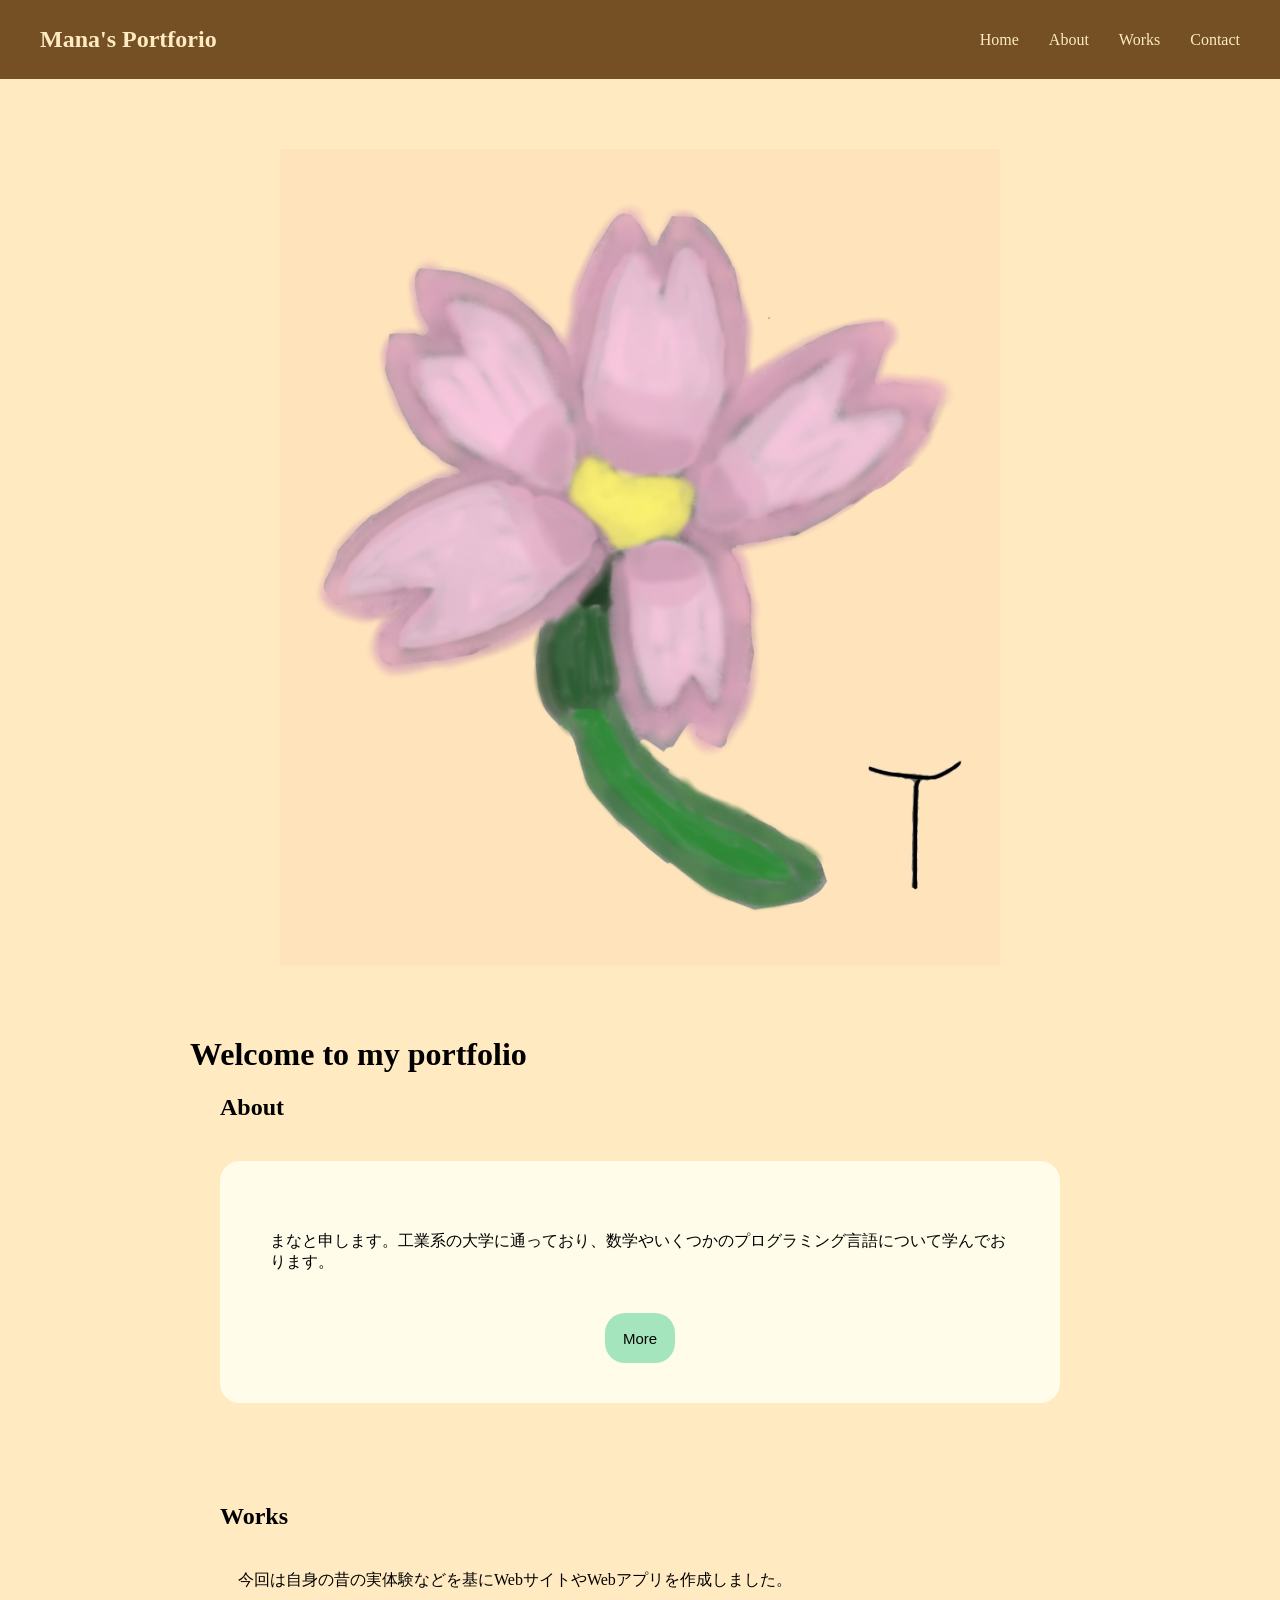
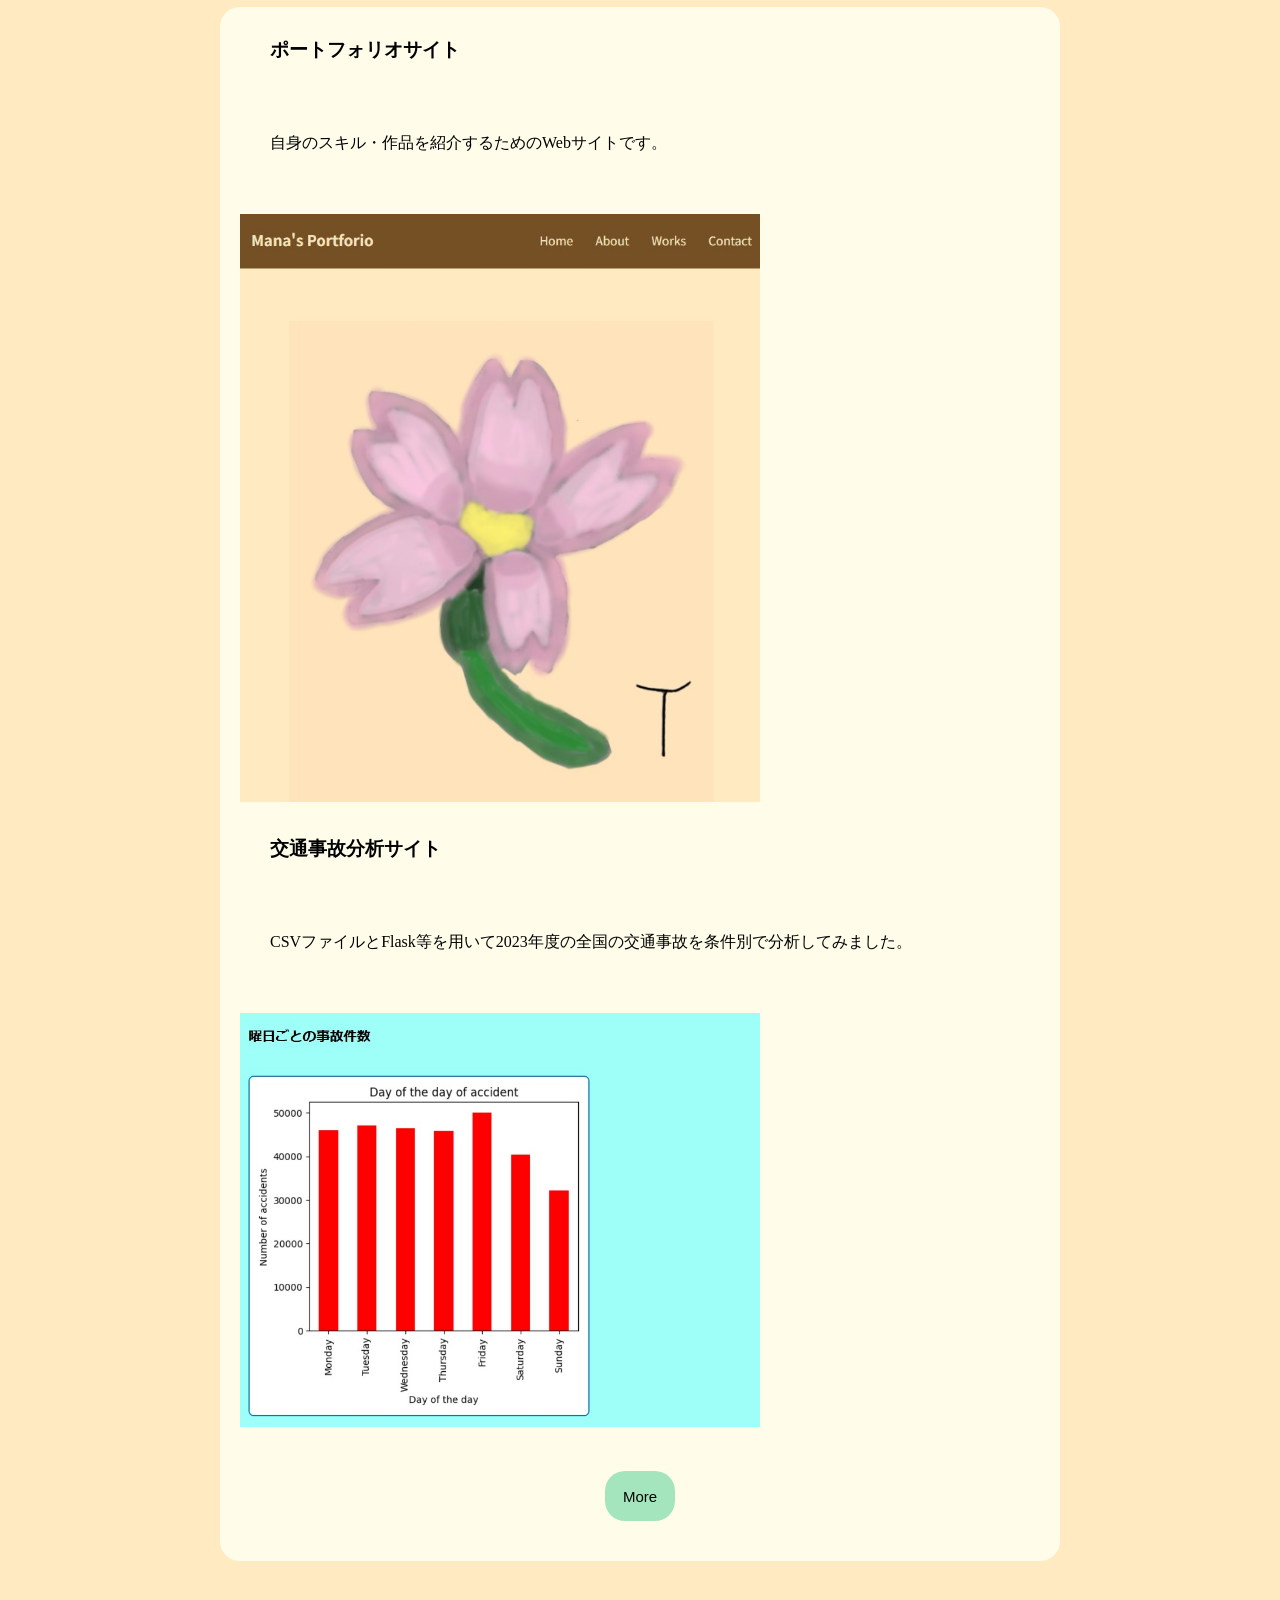
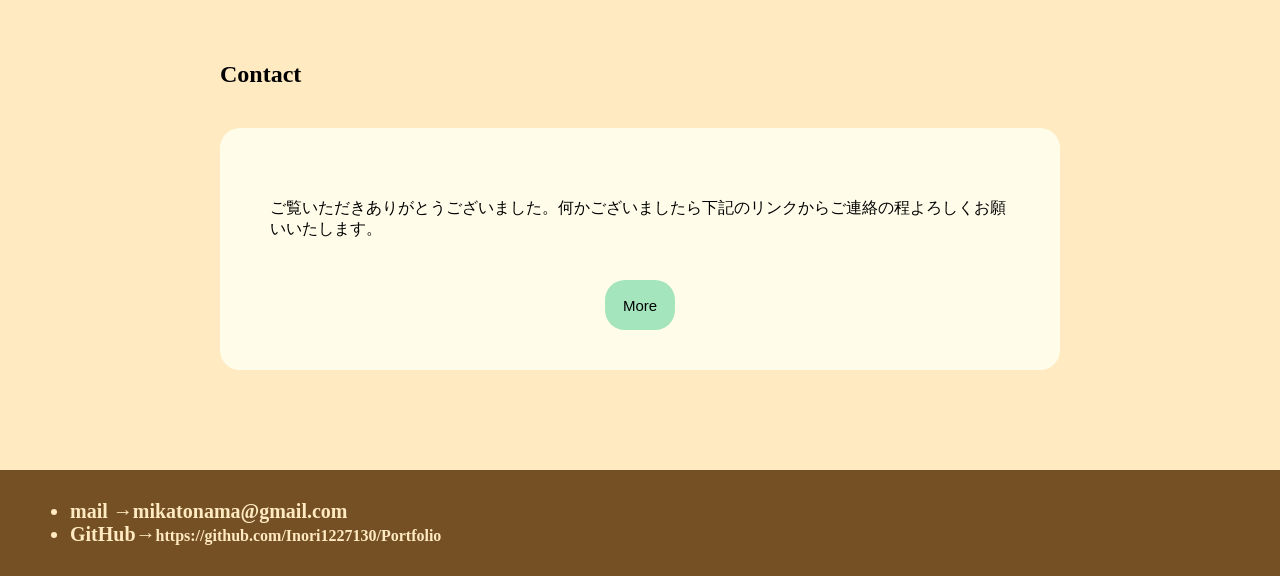
<file: index.html>
<!DOCTYPE html>
<html lang="ja">
    <head>
        <meta charset="UTF-8">
        <title>Home</title>
        <link rel="stylesheet" href="./css/toppage.css">

    </head>

    <body>                                                   
        <header class="page-header">
          <h1 class="titlelogo">Mana's Portforio</h1>

          <nav>
            <ul class="main-navbar">
              <li><a href="index.html">Home</a></li>
              <li><a href="about.html">About</a></li>
              <li><a href="works.html">Works</a></li>
              <li><a href="contact.html">Contact</a></li>
            </ul>
          </nav>
        </header>

        <div class="container">

          <img src="img/topicon.jpeg" alt="Inori's Icon" class="fade-icon">

          <h1 class="welcome">Welcome to my portfolio</h1>

          <h2 class="section">About</h2>
          <div class="intro">
          <p class="sentence">まなと申します。工業系の大学に通っており、数学やいくつかのプログラミング言語について学んでおります。</p>
          <button  class="more-button" onclick="window.location.href='about.html'">More</button>
          </div>

          <h2 class="section">Works</h2>
          <p class="sentense">　　　今回は自身の昔の実体験などを基にWebサイトやWebアプリを作成しました。</p>
          <div class="intro">
              <h3 class="section">ポートフォリオサイト</h3>
              <p class="sentence">自身のスキル・作品を紹介するためのWebサイトです。</p>
              <img src="img/portfolio.jpg" alt="CSV分析の写真" class="work_portfolio">

              <h3 class="section">交通事故分析サイト</h3>
              <p class="sentence">CSVファイルとFlask等を用いて2023年度の全国の交通事故を条件別で分析してみました。</p>
              <img src="img/csv_traffic.jpg" alt="CSV分析の写真" class="work_portfolio">
      
        <button class="more-button" onclick="window.location.href='works.html'">More</button>
        </div>

        <h2 class="section">Contact</h2>
        <div class="intro">
        <p class="sentence">ご覧いただきありがとうございました。何かございましたら下記のリンクからご連絡の程よろしくお願いいたします。</p>
        <button class="more-button" onclick="window.location.href='contact.html'">More</button>
        </div>
        

        <button id="backToTop" class="backtotop">TOP</button>
        <script>
          const backToTop = document.getElementById('backToTop');

          window.addEventListener('scroll', () => {
          if (window.scrollY > 300) {
            backToTop.classList.add('show');
          } else {
            backToTop.classList.remove('show');
          }
        });

        backToTop.addEventListener('click', () => {
          window.scrollTo({
            top: 0,
            behavior: 'smooth'
          });
        });
        </script>


        </div>

        <footer class="footer-page">
            <div class="footer-sentence">
              <ul class="footer-list">
                <li>mail  →mikatonama@gmail.com</li>
                <li class="url">GitHub→<a href="https://github.com/Inori1227130/Portfolio1" target="_blank" rel="noopener noreferrer">https://github.com/Inori1227130/Portfolio</a></li>
              </ul>
              </div>
        </footer>

    </body>
</html>
</file>
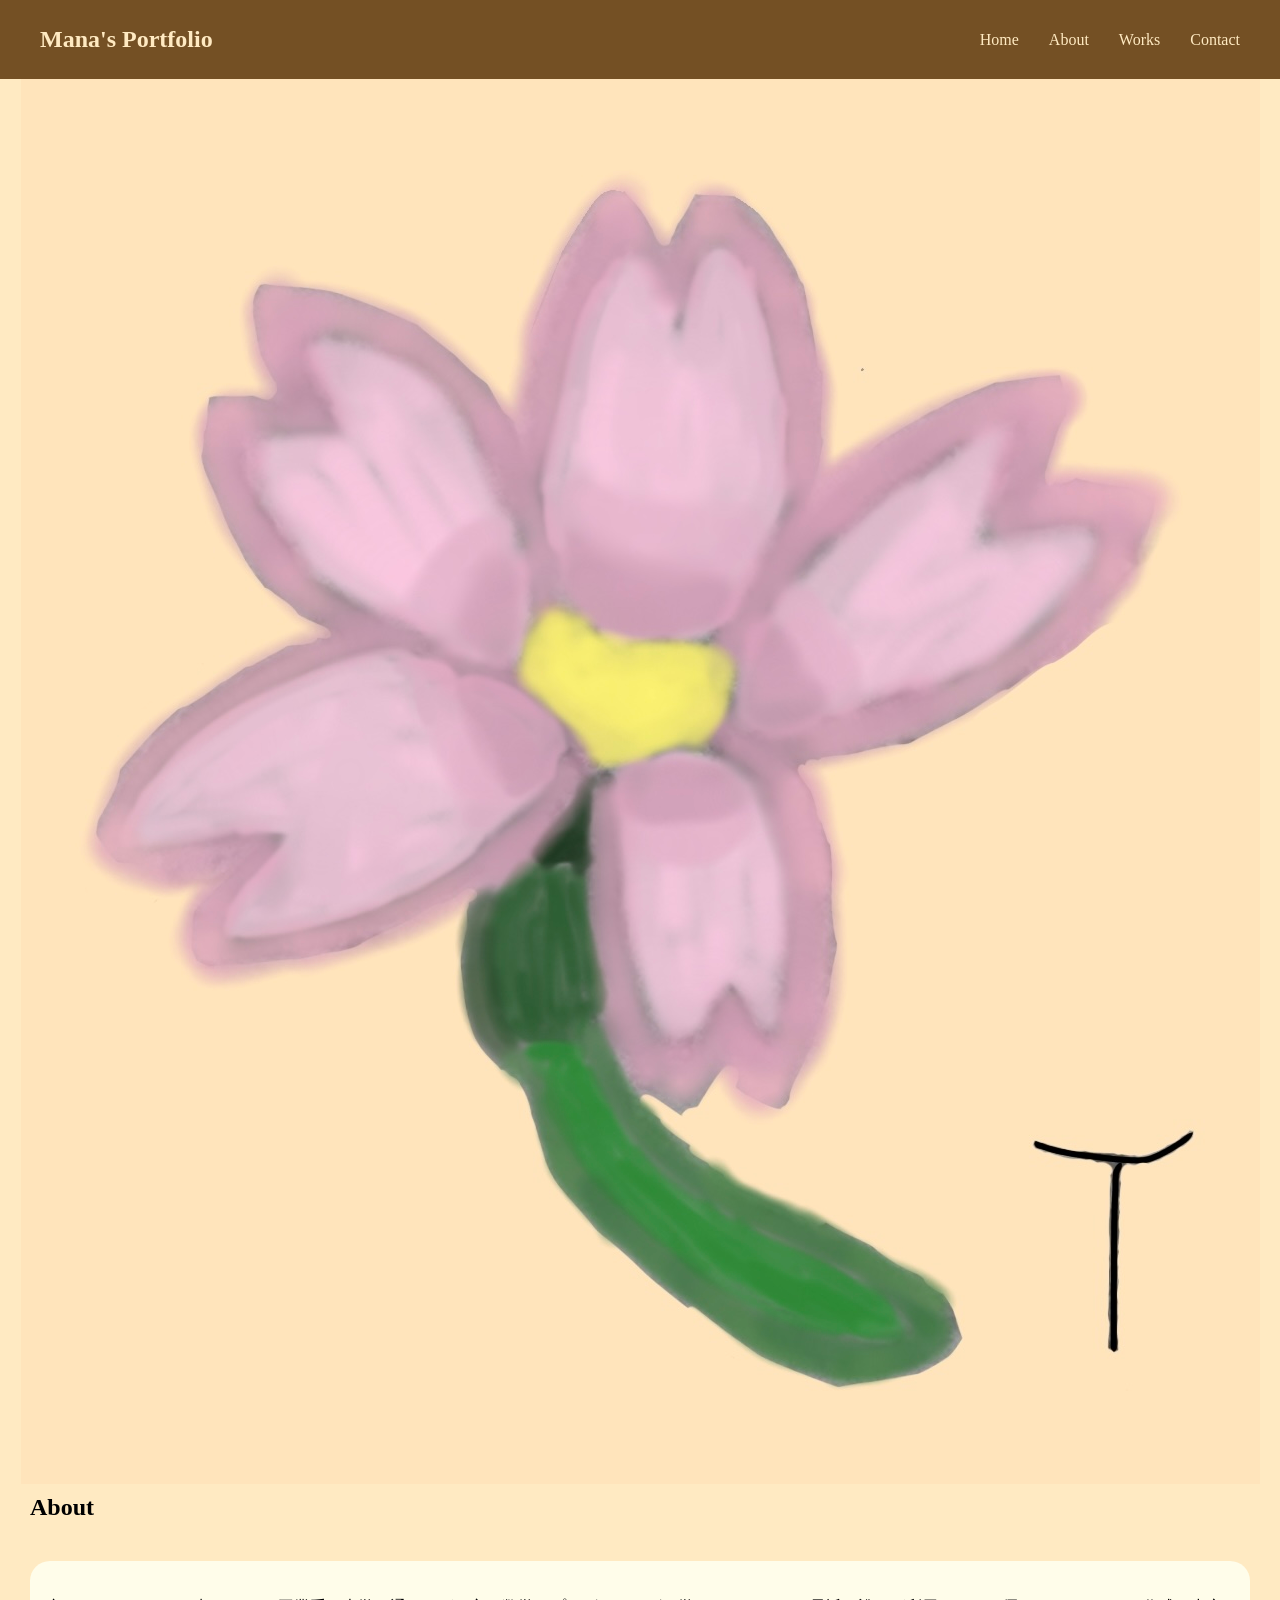
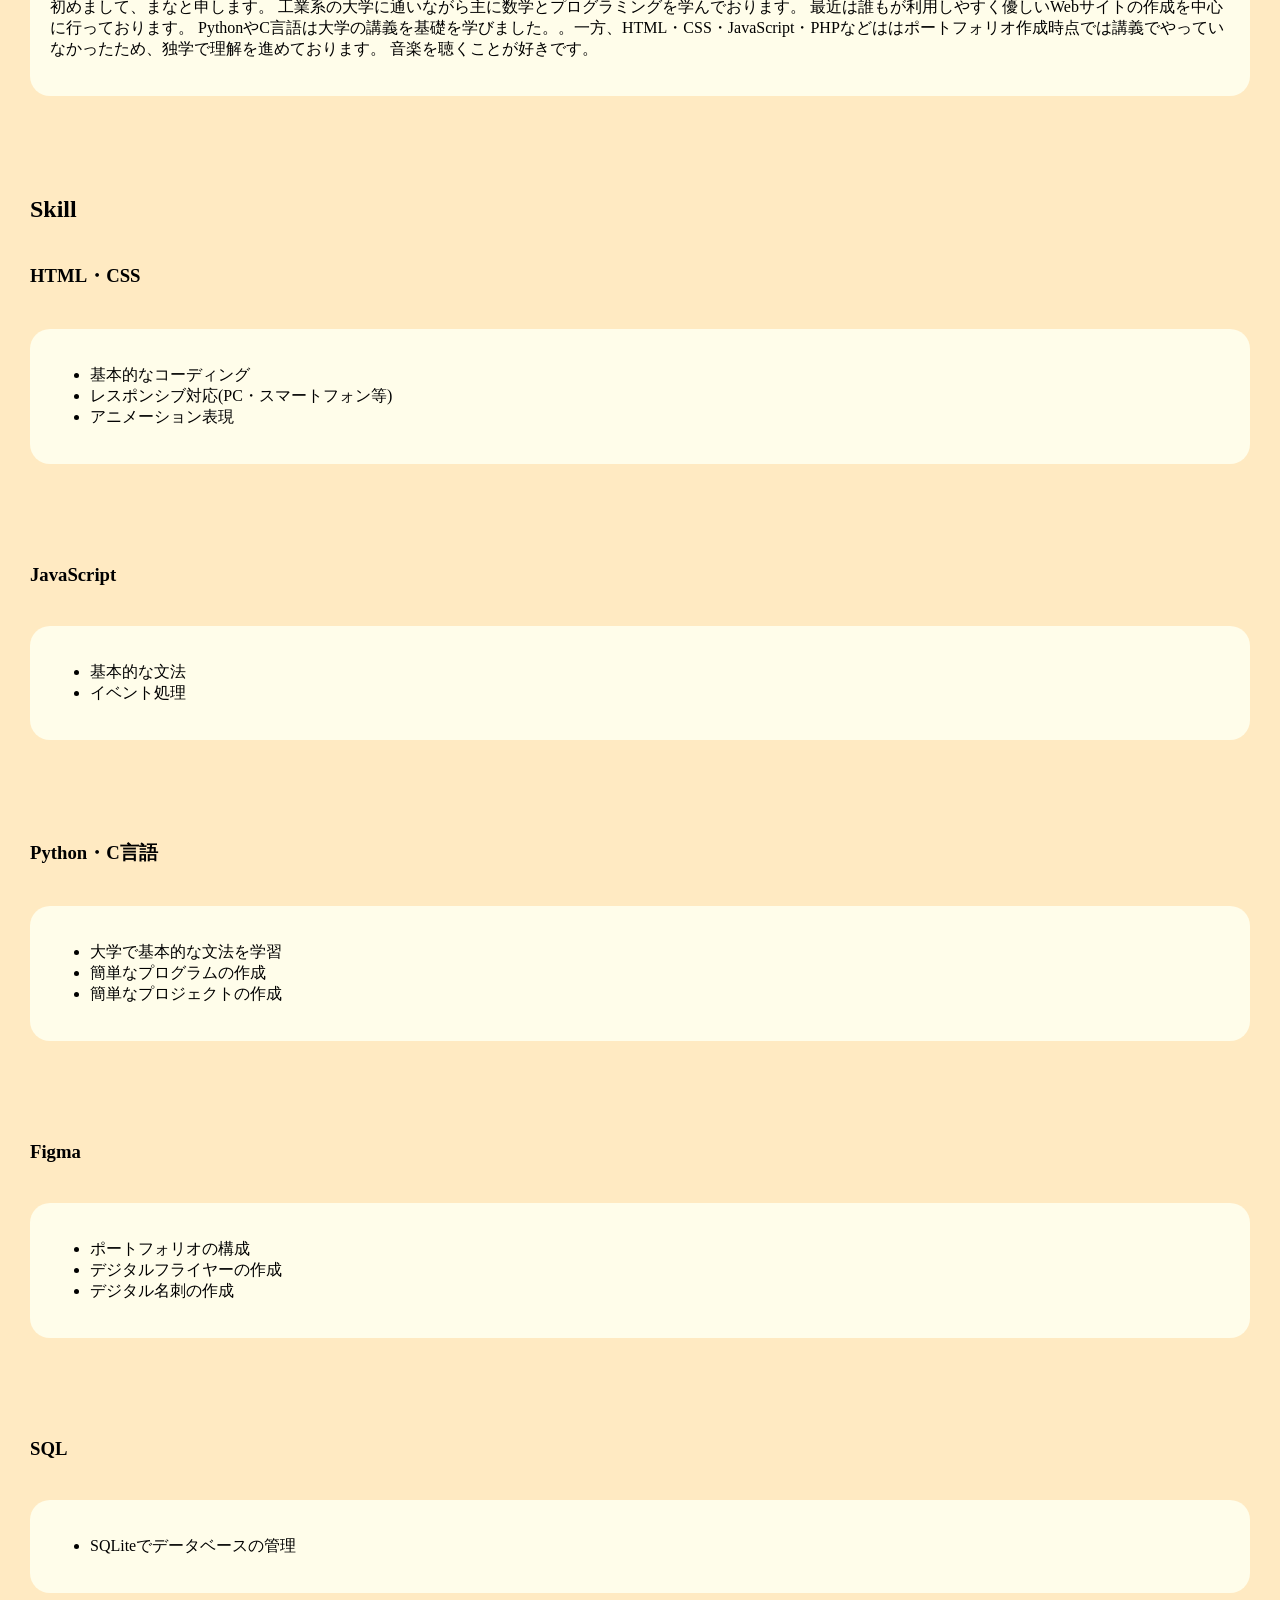
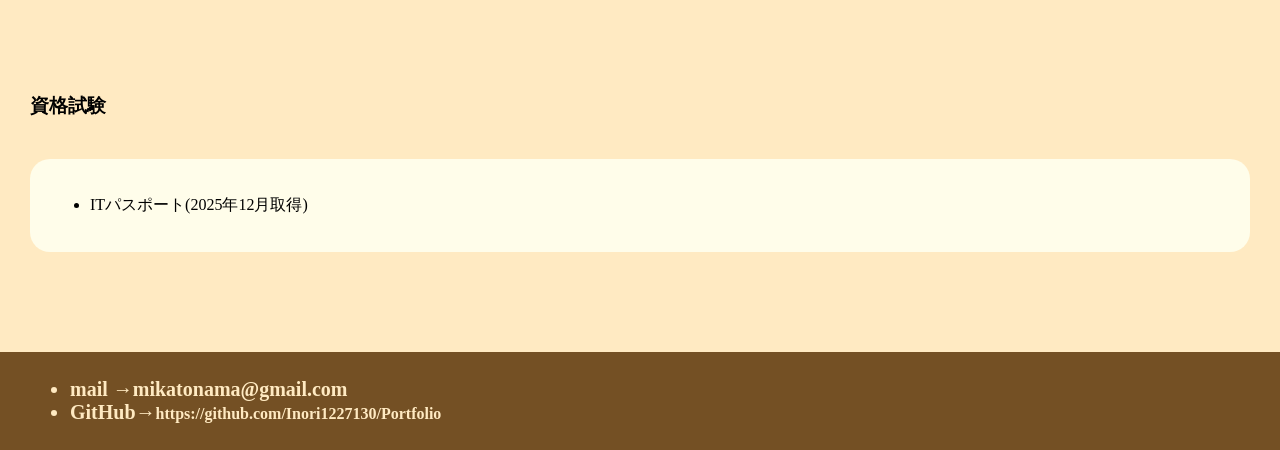
<file: about.html>
<!DOCTYPE html>
<html lang="ja">
    <head>
        <meta charset="UTF-8">
        <title>About</title>
        <link rel="stylesheet" href="./css/about.css">
    </head>

    <body>
        <header class="page-header">
            <h1 class="titlelogo">Mana's Portfolio</h1>

            <nav>
                <ul class="main-navbar">
                    <li><a href="index.html">Home</a></li>
                    <li><a href="about.html">About</a></li>
                    <li><a href="works.html">Works</a></li>
                    <li><a href="contact.html">Contact</a></li>
                </ul>
            </nav>
            </header>

            <img src="img/topicon.jpeg" alt="Inori's Icon" class="fade-icon">

            <h2 class="section"> About</h2>
            <div class="skill-box">
              <p class="sentense">初めまして、まなと申します。
               工業系の大学に通いながら主に数学とプログラミングを学んでおります。
               最近は誰もが利用しやすく優しいWebサイトの作成を中心に行っております。
               PythonやC言語は大学の講義を基礎を学びました。。一方、HTML・CSS・JavaScript・PHPなどははポートフォリオ作成時点では講義でやっていなかったため、独学で理解を進めております。
               音楽を聴くことが好きです。</p>
            </div>

            <h2 class="section">Skill</h2>

            <h3 class="section">HTML・CSS</h3>
            <div class="skill-box">        
                <ul>
                    <li>基本的なコーディング</li>
                    <li>レスポンシブ対応(PC・スマートフォン等)</li>
                    <li>アニメーション表現</li>                    
                </ul>
            </div>

            <h3 class="section">JavaScript</h3>
            <div class="skill-box">
                <ul>
                    <li>基本的な文法</li>
                    <li>イベント処理</li>
                </ul>
            </div>

            <h3 class="section">Python・C言語</h3>
            <div class="skill-box">
                <ul>
                    <li>大学で基本的な文法を学習</li>
                    <li>簡単なプログラムの作成</li>
                    <li>簡単なプロジェクトの作成</li>
                </ul>
            </div>

            <h3 class="section">Figma</h3>
            <div class="skill-box">
                <ul>
                    <li>ポートフォリオの構成</li>
                    <li>デジタルフライヤーの作成</li>
                    <li>デジタル名刺の作成</li>
                </ul>
            </div>

            <h3 class="section">SQL</h3>
            <div class="skill-box">
                <ul>
                    <li>SQLiteでデータベースの管理</li>
                </ul>
            </div>

            <h3 class="section">資格試験</h3>
            <div class="skill-box">
                    <ul>
                        <li>ITパスポート(2025年12月取得)</li>
                    </ul>
            </div>

            <button id="backToTop" class="backtotop">TOP</button>
        <script>
          const backToTop = document.getElementById('backToTop');

          window.addEventListener('scroll', () => {
          if (window.scrollY > 300) {
            backToTop.classList.add('show');
          } else {
            backToTop.classList.remove('show');
          }
        });

        backToTop.addEventListener('click', () => {
          window.scrollTo({
            top: 0,
            behavior: 'smooth'
          });
        });
        </script>

        <footer class="footer-page">
            <ul class="footer-list">
              <div class="footer-sentence">
                <li>mail  →mikatonama@gmail.com</li>
                <li class="url">GitHub→<a href="https://github.com/Inori1227130/Portfolio1" target="_blank" rel="noopener noreferrer">https://github.com/Inori1227130/Portfolio</a></li>
              </div>
            </ul>
        </footer>

    </body>
</html>
</file>
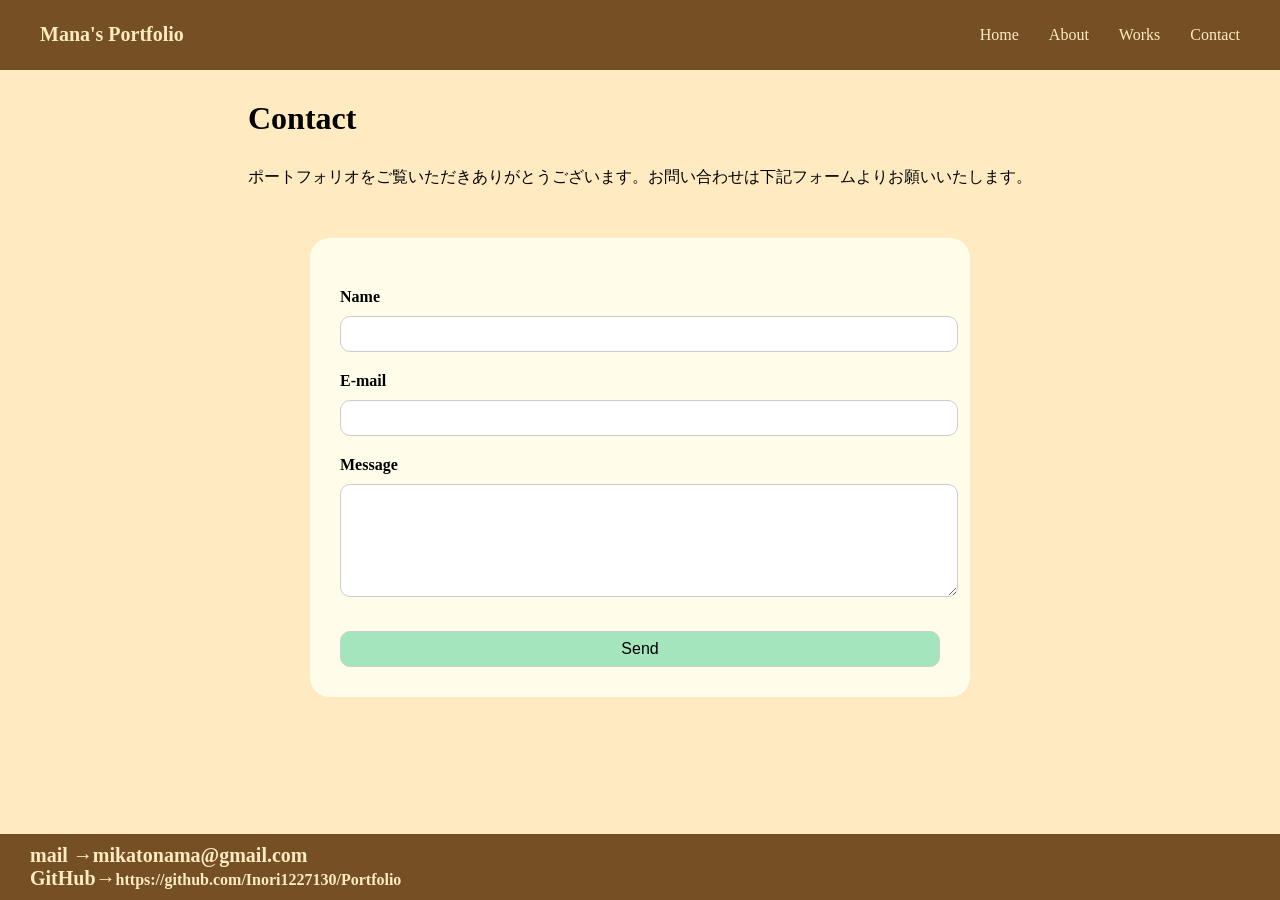
<file: contact.html>
<!DOCTYPE html>
<html lang="ja">
    <head>
        <meta charset="UTF-8">
        <title>Contact</title>
        <link rel="stylesheet" href="./css/contact.css">
    </head>

    <body>
        <header class="page-header">
            <h1 class="titlelogo">Mana's Portfolio</h1>

            <nav>
                <ul class="main-navbar">
                    <li><a href="index.html">Home</a></li>
                    <li><a href="about.html">About</a></li>
                    <li><a href="works.html">Works</a></li>
                    <li><a href="contact.html">Contact</a></li>
                </ul>
            </nav>
        </header>

        <div class="container">

        <h1 class="section">Contact</h1>
        <p class="sentence">ポートフォリオをご覧いただきありがとうございます。お問い合わせは下記フォームよりお願いいたします。</p>
        <form action="https://formspree.io/f/xgvqrzzp" method="POST" class="form-box">
            <label for="name">Name</label>
            <input id="name" type="text" name="name" required>
            <label for="email">E-mail</label>
            <input id="email" type="text" name="email" required>
            <label for="message">Message</label>
            <textarea id="message" name="message" cols="30" rows="5" required></textarea>

            <!--送信後の遷移先-->
            <input type="hidden" name="_redirect" value="https://inori1227130.github.io/Portfolio1/thankyou.html">

            <input class="send-button" type="submit" value="Send">
        </form>
        </div>

        <footer class="footer-page">
            <div class="footer-sentence">
            <ul class="footer-list">
              <li>mail  →mikatonama@gmail.com</li>
              <li class="url">GitHub→<a href="https://github.com/Inori1227130/Portfolio1" target="_blank" rel="noopener noreferrer">https://github.com/Inori1227130/Portfolio</a></li>
            </ul>
            </div>
              
        </footer>

    </body>
    
</html>
</file>
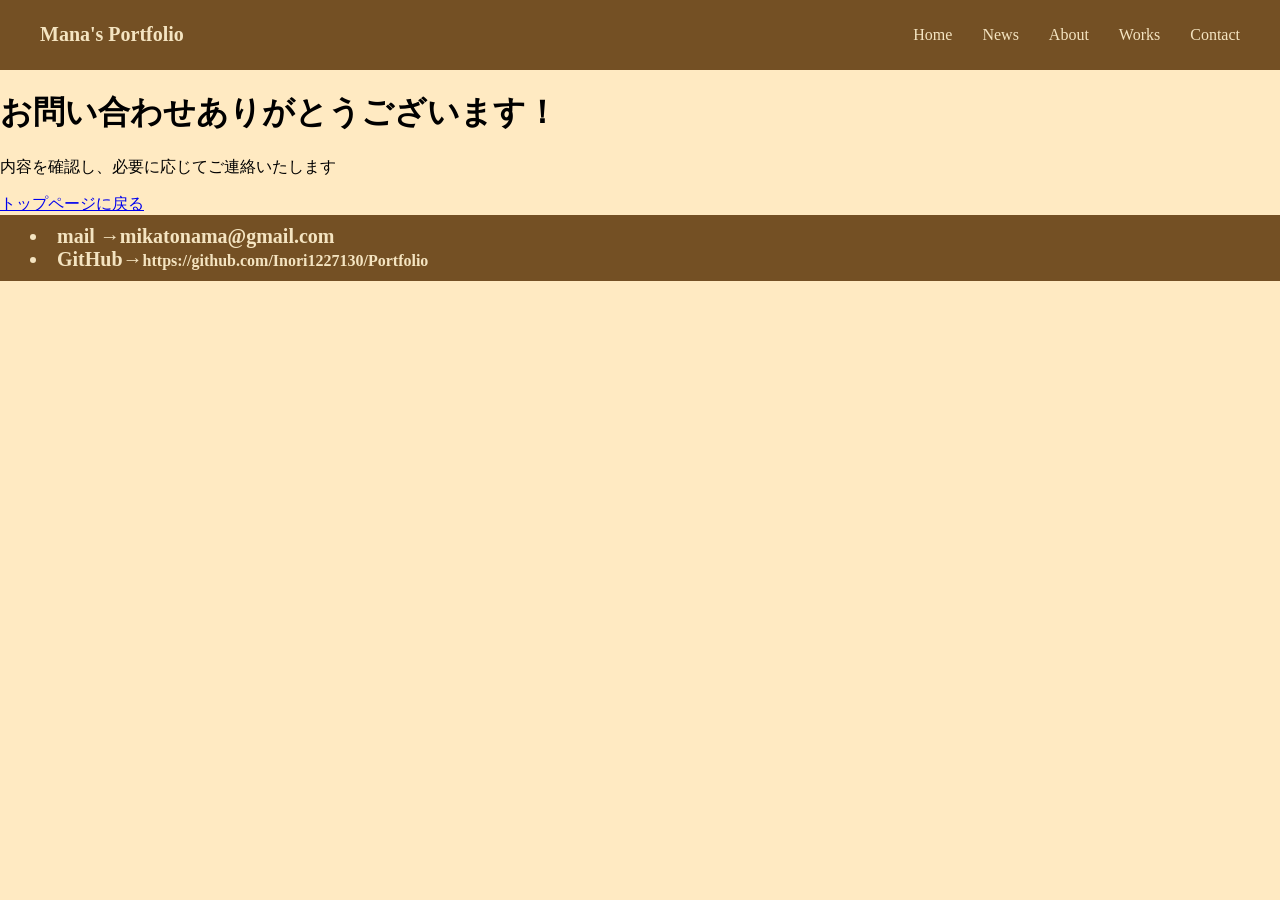
<file: thankyou.html>
<!DOCTYPE html>
<html lang="ja">
    <head>
        <meta charset="UTF-8">
        <title>送信完了</title>
        <link rel="stylesheet" href="./css/thankyou.css">
    </head>

    <body>
        <header class="page-header">
            <h1 class="titlelogo">Mana's Portfolio</h1>

            <nav>
                <ul class="main-navbar">
                    <li><a href="index.html">Home</a></li>
                    <li><a href="news.html">News</a></li>
                    <li><a href="about.html">About</a></li>
                    <li><a href="works.html">Works</a></li>
                    <li><a href="contact.html">Contact</a></li>
                </ul>
            </nav>
        </header>

        <h1>お問い合わせありがとうございます！</h1>
        <p>内容を確認し、必要に応じてご連絡いたします</p>
        <a href="toppage.html">トップページに戻る</a>

        <button id="backToTop" class="backtotop">TOP</button>
        <script>
          const backToTop = document.getElementById('backToTop');

          window.addEventListener('scroll', () => {
          if (window.scrollY > 300) {
            backToTop.classList.add('show');
          } else {
            backToTop.classList.remove('show');
          }
        });

        backToTop.addEventListener('click', () => {
          window.scrollTo({
            top: 0,
            behavior: 'smooth'
          });
        });
        </script>

        <footer class="footer-page">
            <div class="footer-sentense">
              <li>mail  →mikatonama@gmail.com</li>
              <li class="url">GitHub→<a href="https://github.com/Inori1227130/Portfolio-site" target="_blank" rel="noopener noreferrer">https://github.com/Inori1227130/Portfolio</a></li>
              </div>
        </footer>


    </body>
</html>
</file>
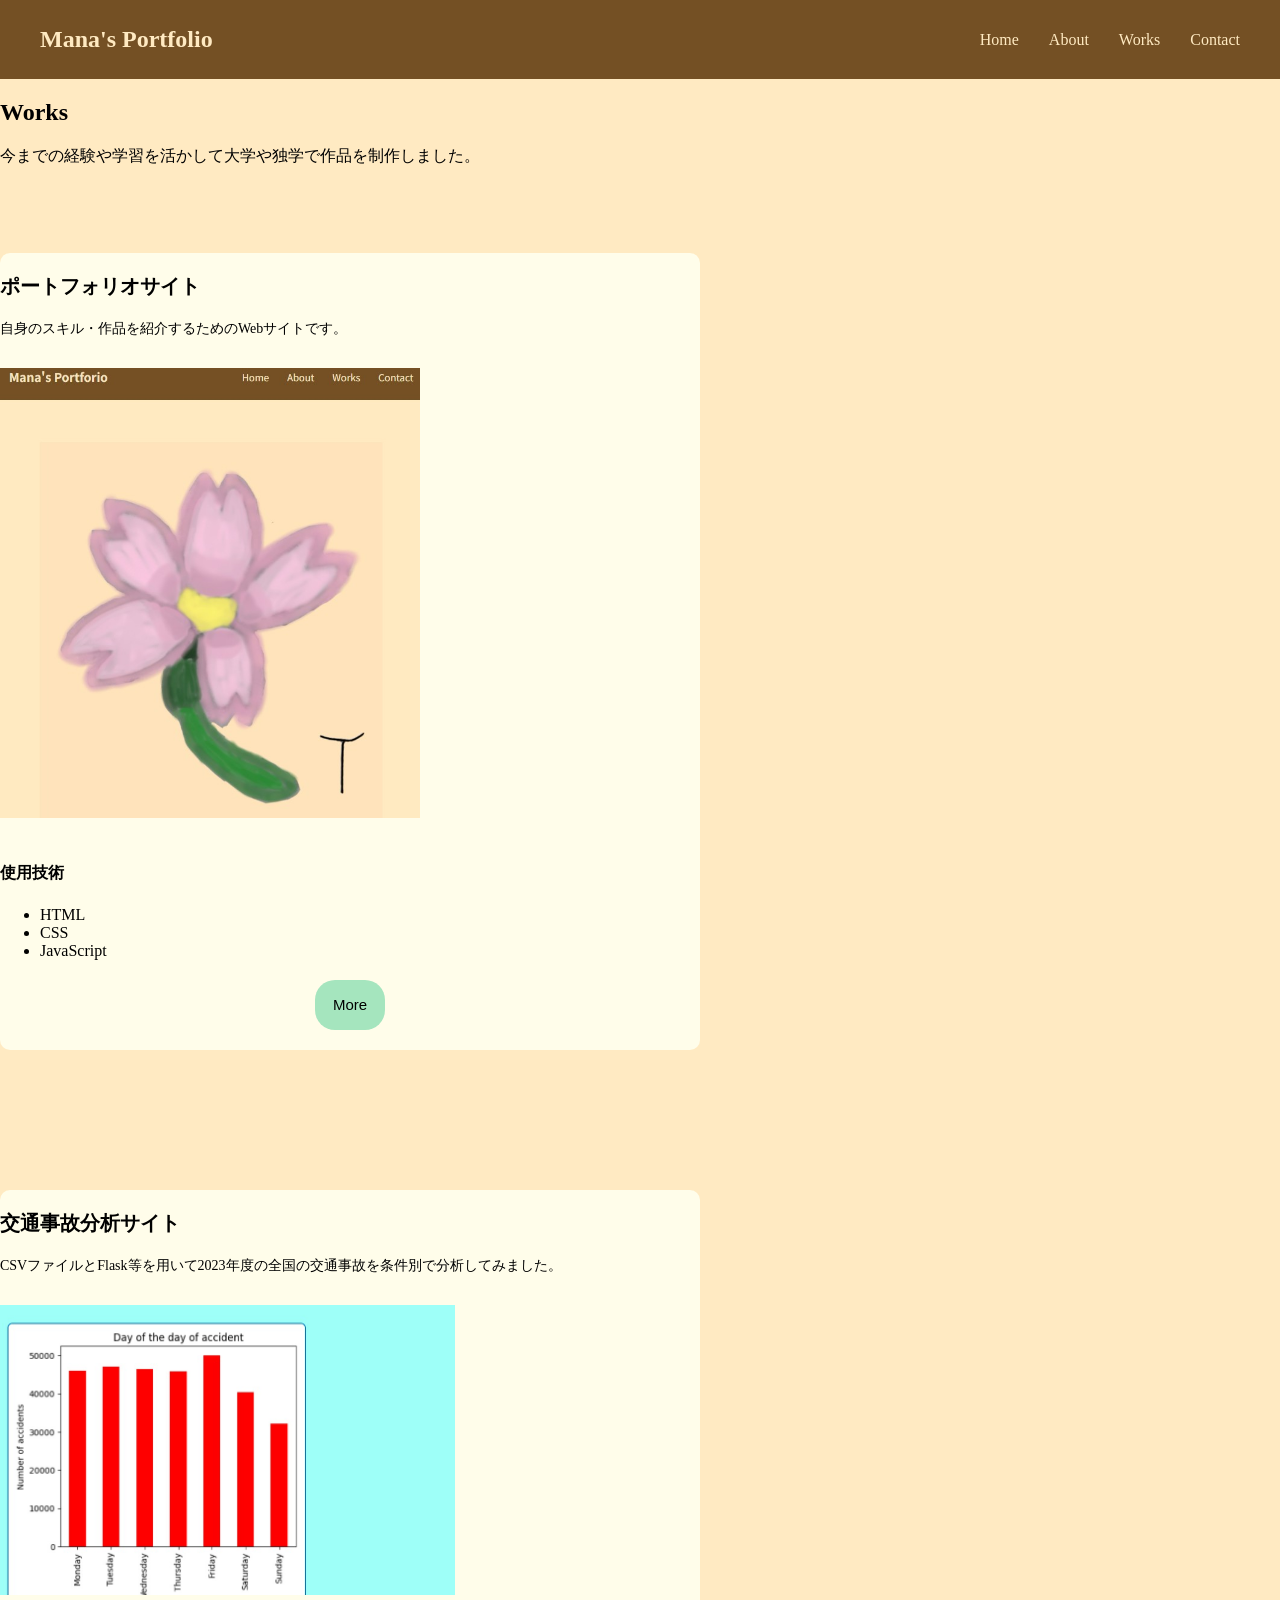
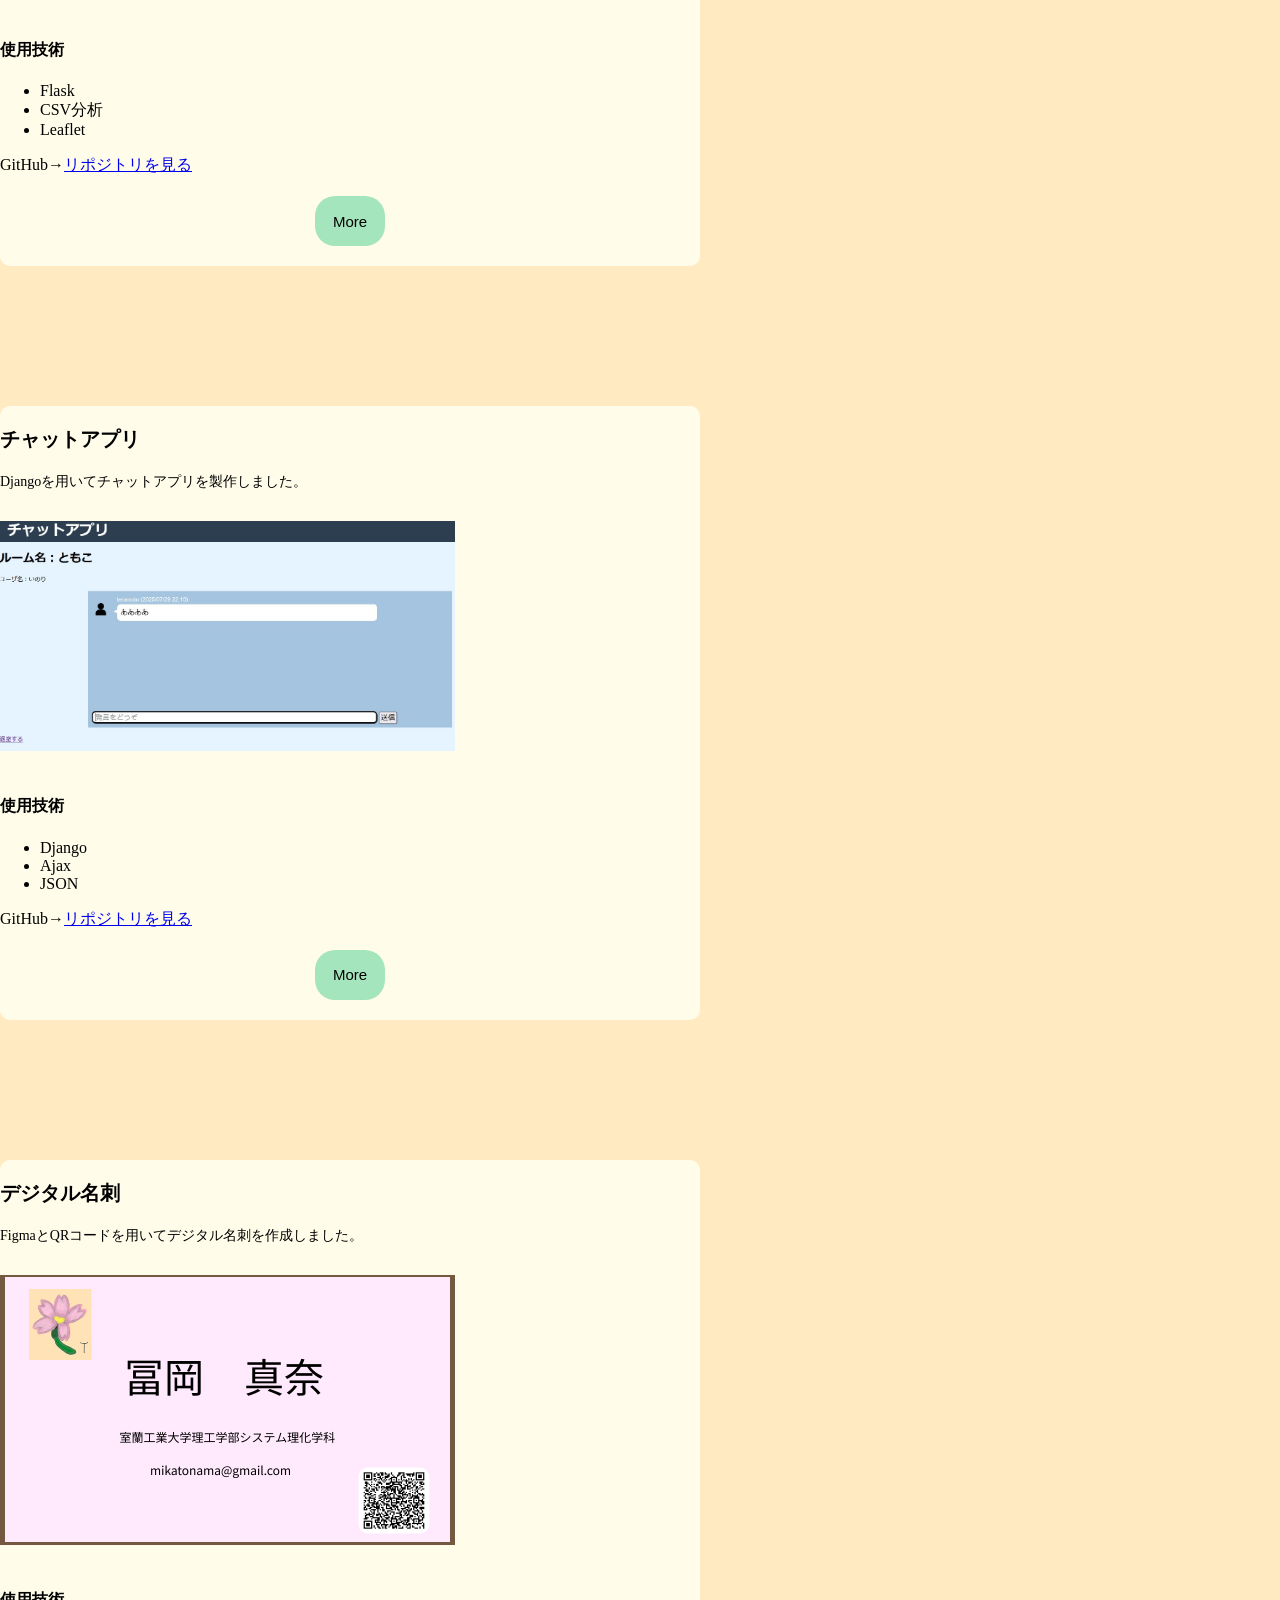
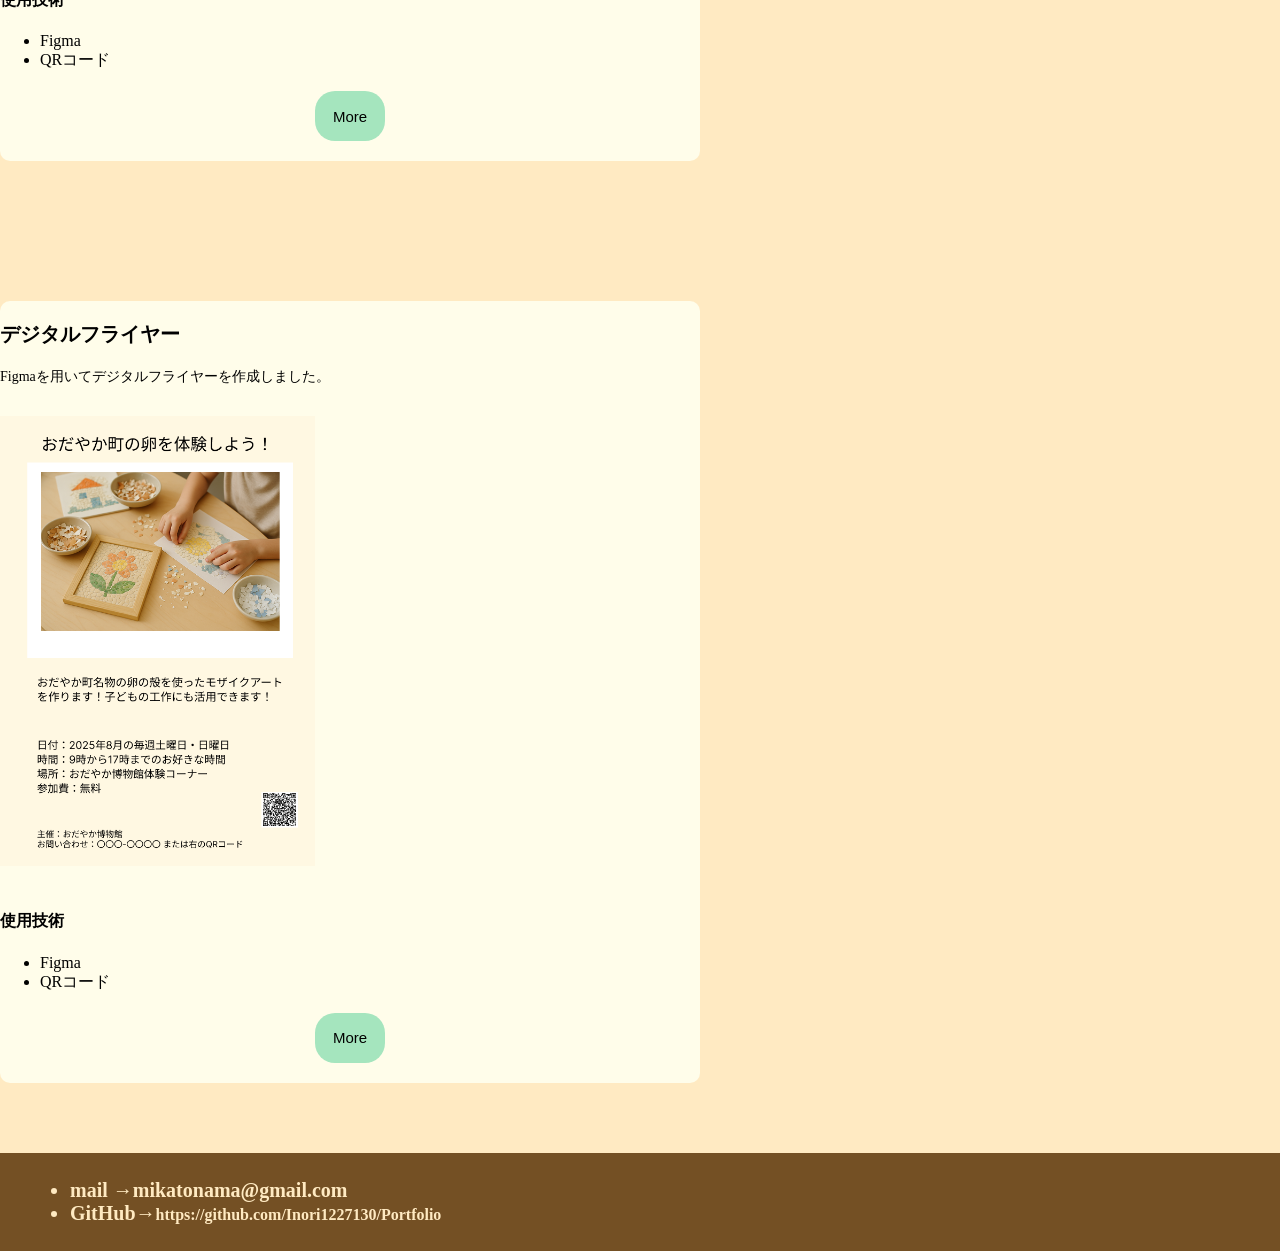
<file: works.html>
<!DOCTYPE html>
<html>
    <head>
        <meta charset="UTF-8">
        <title>Works</title>
        <link rel="stylesheet" href="./css/works.css">

    </head>

    <body>
        <header class="page-header">
            <h1 class="titlelogo">Mana's Portfolio</h1>

            <nav>
                <ul class="main-navbar">
                    <li><a href="index.html">Home</a></li>
                    <li><a href="about.html">About</a></li>
                    <li><a href="works.html">Works</a></li>
                    <li><a href="contact.html">Contact</a></li>
                </ul>
            </nav>
        </header>

        <h2 class="section">Works</h2>
        <p class="sentense">今までの経験や学習を活かして大学や独学で作品を制作しました。</p>

        <div class="works-container">

            <div class="work-card">
              <h3 class="work-section">ポートフォリオサイト</h3>
              <p class="work-sentense">自身のスキル・作品を紹介するためのWebサイトです。</p>
              <img src="img/portfolio.jpg" alt="ポートフォリオサイトの写真" class="work_portfolio">
              <section>
                <h4>使用技術</h4>
                <ul>
                <li>HTML</li>
                <li>CSS</li>
                <li>JavaScript</li>
                </ul>
                </section>
              <button  class="more-button" onclick="window.location.href='portfolio_work.html'">More</button>
            </div>

            <div class="work-card">
              <h3 class="work-section">交通事故分析サイト</h3>
              <p class="work-sentense">CSVファイルとFlask等を用いて2023年度の全国の交通事故を条件別で分析してみました。</p>
              <img src="img/csv_traffic.jpg" alt="CSV分析の写真" class="work_csv">
              <section>
                <h4>使用技術</h4>
                <ul>
                <li>Flask</li>
                <li>CSV分析</li>
                <li>Leaflet</li>
                </ul>
                </section>
                <p class="CSV-url">GitHub→<a href="https://github.com/Inori1227130/CSV-Traffic" target="_blank" rel="noopener noreferrer">リポジトリを見る</a></p>
              <button  class="more-button" onclick="window.location.href='csv_work.html'">More</button>
            </div>

            <div class="work-card">
              <h3 class="work-section">チャットアプリ</h3>
              <p class="work-sentense">Djangoを用いてチャットアプリを製作しました。</p>
              <img src="img/chatapp.jpg" alt="チャットアプリの写真" class="work_chat">
              <section>
                 <h4>使用技術</h4>
                 <ul>
                <li>Django</li>
                <li>Ajax</li>
                <li>JSON</li>
                </ul>
                </section>
              <p class="django-url">GitHub→<a href="https://github.com/Inori1227130/Chatapp" target="_blank" rel="noopener noreferrer">リポジトリを見る</a></p>
              <button  class="more-button" onclick="window.location.href='chat_work.html'">More</button>
            </div>

            <div class="work-card">
              <h3 class="work-section">デジタル名刺</h3>
           <p class="work-sentense">FigmaとQRコードを用いてデジタル名刺を作成しました。</p>
           <img src="img/meisi.png" alt="デジタル名刺の写真" class="work_meisi">
           <section>
            <h4>使用技術</h4>
            <ul>
                <li>Figma</li>
                <li>QRコード</li>
            </ul>
            </section>
           <button  class="more-button" onclick="window.location.href='maisi_work.html'">More</button>
            </div>

            <div class="work-card">
           <h3 class="work-section">デジタルフライヤー</h3>
           <p class="work-sentense">Figmaを用いてデジタルフライヤーを作成しました。</p>
           <img src="img/egg.png" alt="卵のポスターの写真"  class="work_egg">
           <section>
            <h4>使用技術</h4>
            <ul>
                <li>Figma</li>
                <li>QRコード</li>
            </ul>
            </section>
           <button  class="more-button" onclick="window.location.href='egg_work.html'">More</button>
            </div>

        </div>

        <button id="backToTop" class="backtotop">TOP</button>
        <script>
          const backToTop = document.getElementById('backToTop');

          window.addEventListener('scroll', () => {
          if (window.scrollY > 300) {
            backToTop.classList.add('show');
          } else {
            backToTop.classList.remove('show');
          }
        });

        backToTop.addEventListener('click', () => {
          window.scrollTo({
            top: 0,
            behavior: 'smooth'
          });
        });
        </script>

        <footer class="footer-page">
          <ul class="footer-list">
            <div class="footer-sentense">
              <li>mail  →mikatonama@gmail.com</li>
              <li class="url">GitHub→<a href="https://github.com/Inori1227130/Portfolio1" target="_blank" rel="noopener noreferrer">https://github.com/Inori1227130/Portfolio</a></li>
              </div>
          </ul>
        </footer>

    </body>
</html>
</file>
<file: css/toppage.css>
@charset "UTF-8";


html {
    font-size: 100%;
}

.page-header {
    display: flex;
    background-color: #745024;
    justify-content: space-between;
    align-items: center;
    padding: 10px 40px;
}

.titlelogo {
    color: #FFEAC2; 
    font-size: 1.5rem;
    font-weight: bold;
}

.main-navbar {
    list-style: none;
    display: flex;
    gap: 30px;
    margin: 0;
    padding: 0;
}

.container {
  max-width: 900px;
    margin: 0 auto;
    padding: 0 20px;
}

.fade-icon {
    max-width: 80%;
    height: auto;
    display: block;
    margin: 70px auto;
    opacity: 0;
    animation: fadeIn 1.8s ease-out forwards;
}

@keyframes fadeIn {
    0% {
        opacity: 0;
        transform: translateY(10px);
    }
    100% {
        opacity: 1;
        transform: translateY(0);
    }
}

.section {
    margin: 10px 30px 20px;
    padding-bottom: 20px;
}

.sentence {
    margin: 50px 30px 20px;
    padding-bottom: 20px;
}

.work_portfolio {
    width: 65%;
    height: auto; 
    /* height: 450px; */
    object-fit: cover;
    margin-bottom: 20px;
    margin-top: 20px;
    text-align: center;
}

.more-button {
    display: block;
    background-color: #A5E5BE;
    font-size: 15px;
    width: 70px;
    height: 50px;
    border-radius: 20px;
    margin: 20px auto;
    border: none;
    cursor: pointer;
}

body {
    background-color:#FFEAC2  ;
    margin: 0%;
}

.intro {
    background: #FFFDEA;
    border-radius: 20px;
    margin: 0 30px 100px;
    padding: 20px;
}

.main-navbar a {
    text-decoration: none;
    color: #FFEAC2;
    font-size: 16px;
    transition: color 0.3s ease;
}

.main-navbar a:hover {
  color: #ffb347;
}

.backtotop {
    position: fixed;
    bottom: 30px;
    right: 30px;
    width: 50px;
    height: 50px;
    border-radius: 50%;
    border: none;
    background-color: #333;
    color: #fff;
    font-size: 20px;
    cursor: pointer;
    display: none; /* 最初は非表示 */
    justify-content: center;
    align-items: center;
    box-shadow: 0 4px 8px rgba(0, 0, 0, 0.2);
    transition: opacity 0.3s ease;
}

.backtotop.show {
    display: flex;
    opacity: 1;
}


.footer-page {
    display: flex;
    background-color: #745024;
    justify-content: space-between;
    align-items: center;
    padding: 10px 30px;
}

.footer-sentence {
    color: #FFEAC2; 
    font-size: 20px;
    font-weight: bold;
}

.url a {
    text-decoration: none;
    color: #FFEAC2;
    font-size: 16px;
    transition: color 0.3s ease;
}

.url a:hover {
  color: #ffb347;
}

@media (max-width: 700px) {

  /* header */
  .main-navbar {
    display: flex;
    flex-direction: column;
    gap: 10px;
  }

  .titlelogo {
    font-size: 1.5rem;
    text-align: center;
  }

  .section {
    font-size: 1.3rem;
  }

  .sentence {
    font-size: 0.95rem;
    line-height: 1.7;
  }

  /* 余白調整 */
  body {
    padding: 10px;
  }

  .more-button {
    text-align: center;
  }


}
</file>
<file: css/about.css>
@charset "UTF-8";


html {
    font-size: 100%;
}

.page-header {
    display: flex;
    background-color: #745024;
    justify-content: space-between;
    align-items: center;
    padding: 10px 40px;
}

.titlelogo {
    color: #FFEAC2; 
    font-size: 1.5rem;
    font-weight: bold;
}

.main-navbar {
    list-style: none;
    display: flex;
    gap: 30px;
    margin: 0;
    padding: 0;
}

.fade-icon {
    max-width: 100%;
    height: auto;
    display: block;
    margin: 0 auto;
    opacity: 0;
    animation: fadeIn 1.8s ease-out forwards;
}

@keyframes fadeIn {
    0% {
        opacity: 0;
        transform: translateY(10px);
    }
    100% {
        opacity: 1;
        transform: translateY(0);
    }
}

.section {
    margin: 10px 30px 20px;
    padding-bottom: 20px;
}

.sentence {
    margin: 50px 30px 20px;
    padding-bottom: 20px;
}

.skill-box {
    background: #FFFDEA;
    border-radius: 20px;
    margin: 0 30px 100px;
    padding: 20px;
}

body {
    background-color:#FFEAC2 ;
    margin: 0%;
}

.main-navbar a {
    text-decoration: none;
    color: #FFEAC2;
    font-size: 16px;
    transition: color 0.3s ease;
}

.main-navbar a:hover {
  color: #ffb347;
}

.footer-page {
    display: flex;
    background-color: #745024;
    justify-content: space-between;
    align-items: center;
    padding: 10px 30px;
}

.footer-sentence {
    color: #FFEAC2; 
    font-size: 20px;
    font-weight: bold;
}

.url a {
    text-decoration: none;
    color: #FFEAC2;
    font-size: 16px;
    transition: color 0.3s ease;
}

.url a:hover {
  color: #ffb347;
}

.backtotop {
    position: fixed;
    bottom: 30px;
    right: 30px;
    width: 50px;
    height: 50px;
    border-radius: 50%;
    border: none;
    background-color: #333;
    color: #fff;
    font-size: 20px;
    cursor: pointer;
    display: none; /* 最初は非表示 */
    justify-content: center;
    align-items: center;
    box-shadow: 0 4px 8px rgba(0, 0, 0, 0.2);
    transition: opacity 0.3s ease;
}

.backtotop.show {
    display: flex;
    opacity: 1;
}

@media (max-width: 700px) {

  /* header */
  .main-navbar {
    display: flex;
    flex-direction: column;
    gap: 10px;
  }

  .titlelogo {
    font-size: 1.5rem;
    text-align: center;
  }

  /* 文字 */
  .welcome {
    font-size: 1.5rem;
    text-align: center;
  }

  .section {
    font-size: 1.3rem;
  }

  .sentence {
    font-size: 0.95rem;
    line-height: 1.7;
  }

  /* 余白調整 */
  body {
    padding: 10px;
  }

  .more-button {
    text-align: center;
  }


}
</file>
<file: css/contact.css>
@charset "UTF-8";


html {
    font-size: 100%;
}

.page-header {
    display: flex;
    background-color: #745024;
    justify-content: space-between;
    align-items: center;
    padding: 10px 40px;
}

.titlelogo {
    color: #FFEAC2; 
    font-size: 20px;
    font-weight: bold;
}

.main-navbar {
    list-style: none;
    display: flex;
    gap: 30px;
    margin: 0;
    padding: 0;
}

.container {
  max-width: 900px;
  margin: 0 auto;
  padding: 0 20px;
  flex: 1;
}


.section {
    margin: 30px;
}

.sentence {
    margin: 30px;
}

body {
    background-color:#FFEAC2 ;
    margin: 0%;
    display: flex;
    flex-direction: column;
    min-height: 100vh;
}

.main-navbar a {
    text-decoration: none;
    color: #FFEAC2;
    font-size: 16px;
    transition: color 0.3s ease;
}

.main-navbar a:hover {
  color: #ffb347;
}

.form-box {
    background-color: #FFFDEA;
    padding: 30px;
    margin: 50px auto;
    border-radius: 20px;
    max-width: 600px;
}

.form-box label {
    display: block;
    margin: 20px 0 10px;
    font-weight: bold;
}

.form-box input,
.form-box textarea {
    width: 100%;
    padding: 8px;
    border-radius: 10px;
    border: 1px solid #ccc;
    font-size: 1rem;
}

.send-button {
    display: block;
    background-color: #A5E5BE;
    margin: 30px auto 0;
    border: none;
    cursor: pointer;
    padding: 10px 20px;
    border-radius: 20px;
}

.url a {
    text-decoration: none;
    color: #FFEAC2;
    font-size: 16px;
    transition: color 0.3s ease;
}

.url a:hover {
  color: #ffb347;
}

.footer-page {
    display: flex;
    background-color: #745024;
    justify-content: space-between;
    align-items: center;
    padding: 10px 30px;
}

.footer-sentence {
    color: #FFEAC2; 
    font-size: 20px;
    font-weight: bold;
}

.footer-list {
  list-style: none;
  padding: 0;
  margin: 0;
}

@media (max-width: 700px) {

  /* header */
  .main-navbar {
    display: flex;
    flex-direction: column;
    gap: 10px;
  }

  .titlelogo {
    font-size: 1.5rem;
    text-align: center;
  }

  .section {
    font-size: 1.3rem;
  }

  .sentence {
    font-size: 0.95rem;
    line-height: 1.7;
  }

  /* 余白調整 */
  body {
    padding: 10px;
  }

  .more-button {
    text-align: center;
  }


}
</file>
<file: css/thankyou.css>
@charset "UTF-8";


html {
    font-size: 100%;
}

.page-header {
    display: flex;
    background-color: #745024;
    justify-content: space-between;
    align-items: center;
    padding: 10px 40px;
}

.titlelogo {
    color: #f4e4c1; 
    font-size: 20px;
    font-weight: bold;
}

.main-navbar {
    list-style: none;
    display: flex;
    gap: 30px;
    margin: 0;
    padding: 0;
}

.section {
    margin: 30px;
}

.sentense {
    margin: 30px;
}

.more-button {
    margin: 50px 30px 60px 730px;
    background-color: #A5E5BE;
}

body {
    background-color:#FFEAC2 ;
    margin: 0%;
}

.main-navbar a {
    text-decoration: none;
    color: #f4e4c1;
    font-size: 16px;
    transition: color 0.3s ease;
}

.main-navbar a:hover {
  color: #ffb347;
}

.backtotop {
    position: fixed;
    bottom: 30px;
    right: 30px;
    width: 50px;
    height: 50px;
    border-radius: 50%;
    border: none;
    background-color: #333;
    color: #fff;
    font-size: 20px;
    cursor: pointer;
    display: none; /* 最初は非表示 */
    justify-content: center;
    align-items: center;
    box-shadow: 0 4px 8px rgba(0, 0, 0, 0.2);
    transition: opacity 0.3s ease;
}

.backtotop.show {
    display: flex;
    opacity: 1;
}

.url a {
    text-decoration: none;
    color: #f4e4c1;
    font-size: 16px;
    transition: color 0.3s ease;
}

.url a:hover {
  color: #ffb347;
}

.footer-page {
    display: flex;
    background-color: #745024;
    justify-content: space-between;
    align-items: center;
    padding: 10px 30px;
}

.footer-sentense {
    color: #f4e4c1; 
    font-size: 20px;
    font-weight: bold;
}

@media (max-width: 700px) {

  /* header */
  .main-navbar {
    display: flex;
    flex-direction: column;
    gap: 10px;
  }

  .titlelogo {
    font-size: 1.5rem;
    text-align: center;
  }

  /* 文字 */
  .welcome {
    font-size: 1.8rem;
    text-align: center;
  }

  .section {
    font-size: 1.3rem;
  }

  .sentense {
    font-size: 0.95rem;
    line-height: 1.7;
  }

  /* 余白調整 */
  .body {
    padding: 10px;
  }

  .more-button {
    text-align: center;
  }


}
</file>
<file: css/works.css>
@charset "UTF-8";


html {
    font-size: 100%;
}

.page-header {
    display: flex;
    background-color: #745024;
    justify-content: space-between;
    align-items: center;
    padding: 10px 40px;
}

.titlelogo {
    color: #FFEAC2; 
    font-size: 1.5rem;
    font-weight: bold;
}

.main-navbar {
    list-style: none;
    display: flex;
    gap: 30px;
    margin: 0;
    padding: 0;
}

.main-navbar a {
    text-decoration: none;
    color: #FFEAC2;
    font-size: 16px;
    transition: color 0.3s ease;
}

.main-navbar a:hover {
  color: #ffb347;
}

body {
    background-color:#FFEAC2 ;
    margin: 0%;
}

.works-container {
    display: grid;
    max-width: 700px;  
    margin: 0 ;
}

.work-card {
    width: 100%;
    background-color: #FFFDEA; 
    border-radius: 10px;
    margin-bottom: 70px;
    margin-top: 70px;
}

.work_portfolio {
    width: 60%;
    height: 450px;
    object-fit: cover;
    margin-bottom: 20px;
    margin-top: 20px;
}

.work_csv {
    width: 65%;
    height: 290px;
    object-fit: cover;
    margin-bottom: 20px;
    margin-top: 20px;
}

.work_chat {
    width: 65%;
    height: 230px;
    object-fit: cover;
    margin-bottom: 20px;
    margin-top: 20px;
}

.work_meisi {
    width: 65%;
    height: 270px;
    object-fit: cover;
    margin-bottom: 20px;
    margin-top: 20px;
}

.work_egg {
    width: 45%;
    height: 450px;
    object-fit: cover;
    margin-bottom: 20px;
    margin-top: 20px;
}

.work-section {
    font-size: 20px;
    margin-top: 10px;
    margin-top: 20px;
}

.work-sentense {
    font-size: 14px;
    margin: 10px 0;
}

.more-button {
    display: block;
    background-color: #A5E5BE;
    font-size: 15px;
    width: 70px;
    height: 50px;
    border-radius: 20px;
    margin: 20px auto;
    border: none;
    cursor: pointer;
}

.backtotop {
    position: fixed;
    bottom: 30px;
    right: 30px;
    width: 50px;
    height: 50px;
    border-radius: 50%;
    border: none;
    background-color: #333;
    color: #fff;
    font-size: 20px;
    cursor: pointer;
    display: none; /* 最初は非表示 */
    justify-content: center;
    align-items: center;
    box-shadow: 0 4px 8px rgba(0, 0, 0, 0.2);
    transition: opacity 0.3s ease;
}

.backtotop.show {
    display: flex;
    opacity: 1;
}

.url a {
    text-decoration: none;
    color: #FFEAC2;
    font-size: 16px;
    transition: color 0.3s ease;
}

.url a:hover {
  color: #ffb347;
}


.footer-page {
    display: flex;
    background-color: #745024;
    justify-content: space-between;
    align-items: center;
    padding: 10px 30px;
}

.footer-sentense {
    color: #FFEAC2; 
    font-size: 20px;
    font-weight: bold;
}

@media (max-width: 700px) {

  /* header */
  .main-navbar {
    display: flex;
    flex-direction: column;
    gap: 10px;
  }

  .titlelogo {
    font-size: 1.5rem;
    text-align: center;
  }

  /* 文字 */
  .welcome {
    font-size: 1.8rem;
    text-align: center;
  }

  .section {
    font-size: 1.3rem;
  }

  .sentense {
    font-size: 0.95rem;
    line-height: 1.7;
  }

  /* 余白調整 */
  body {
    padding: 10px;
  }

  .more-button {
    text-align: center;
  }


}
</file>
